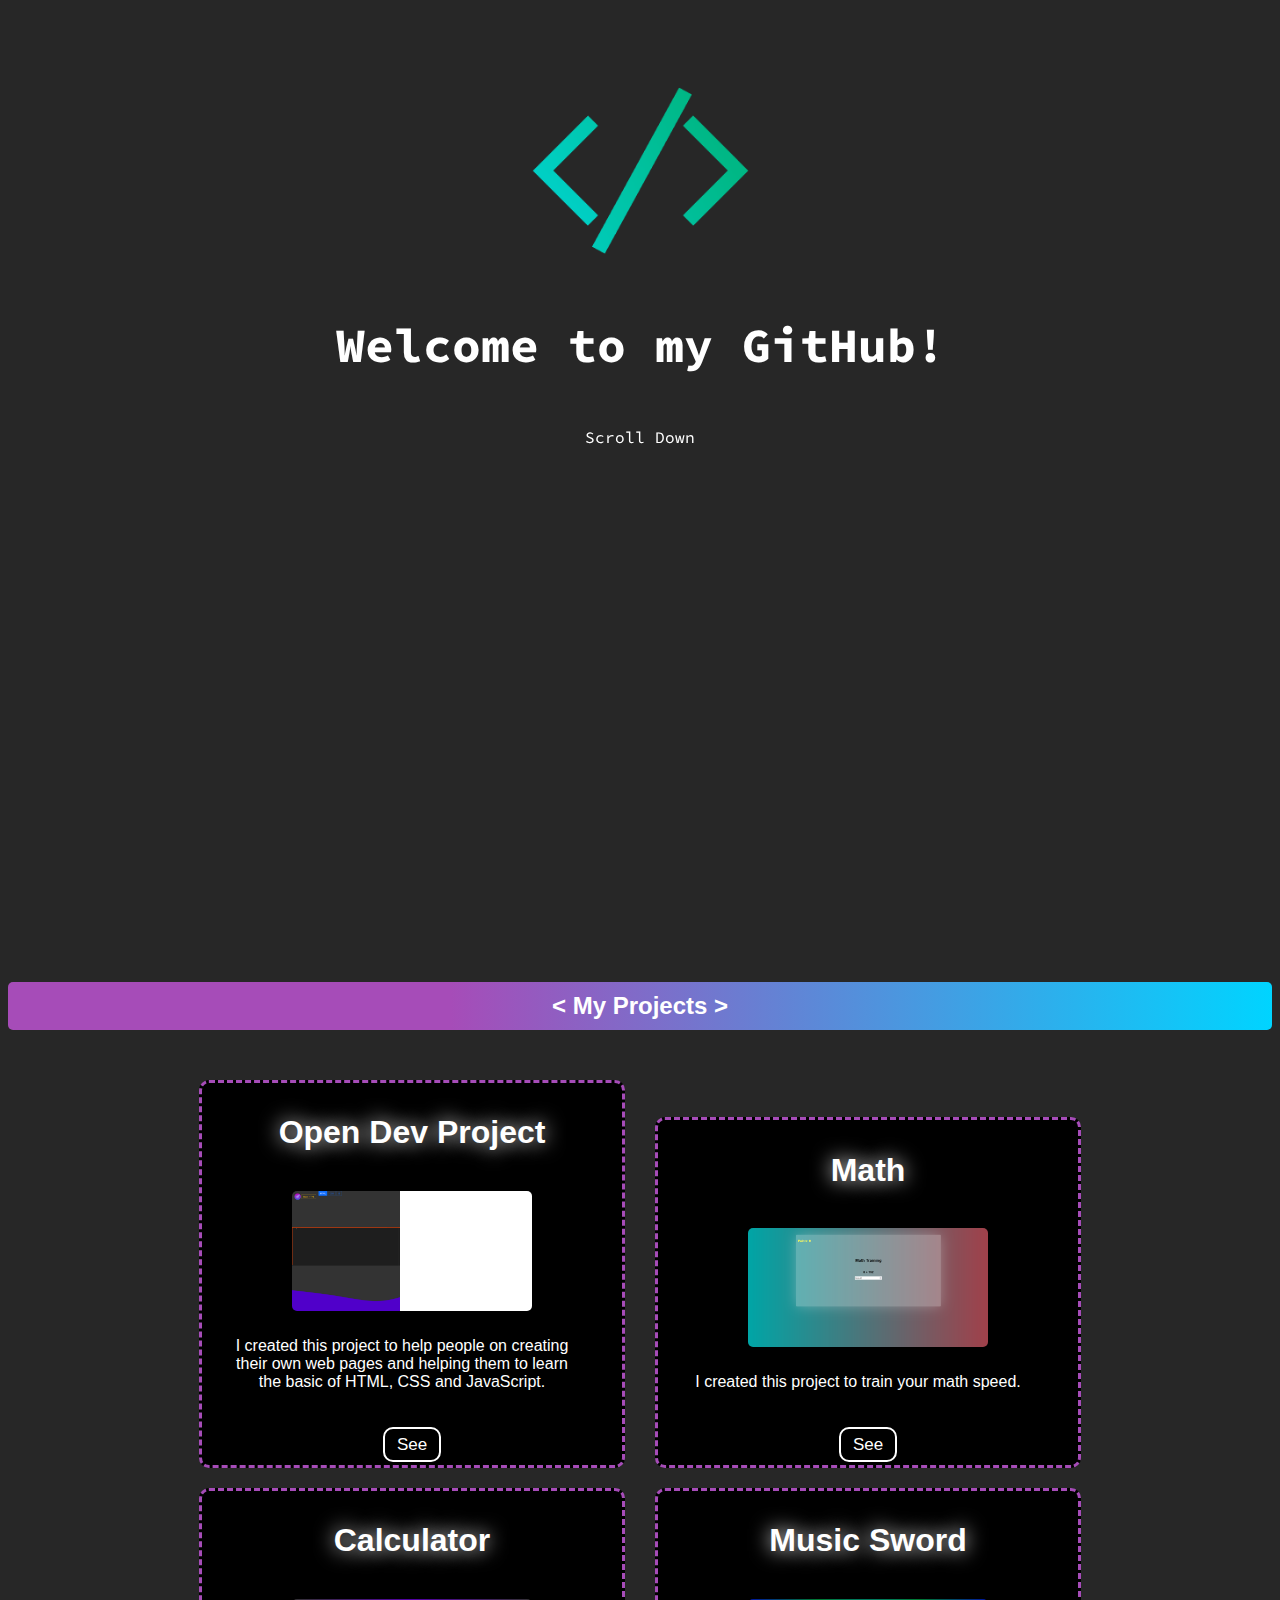
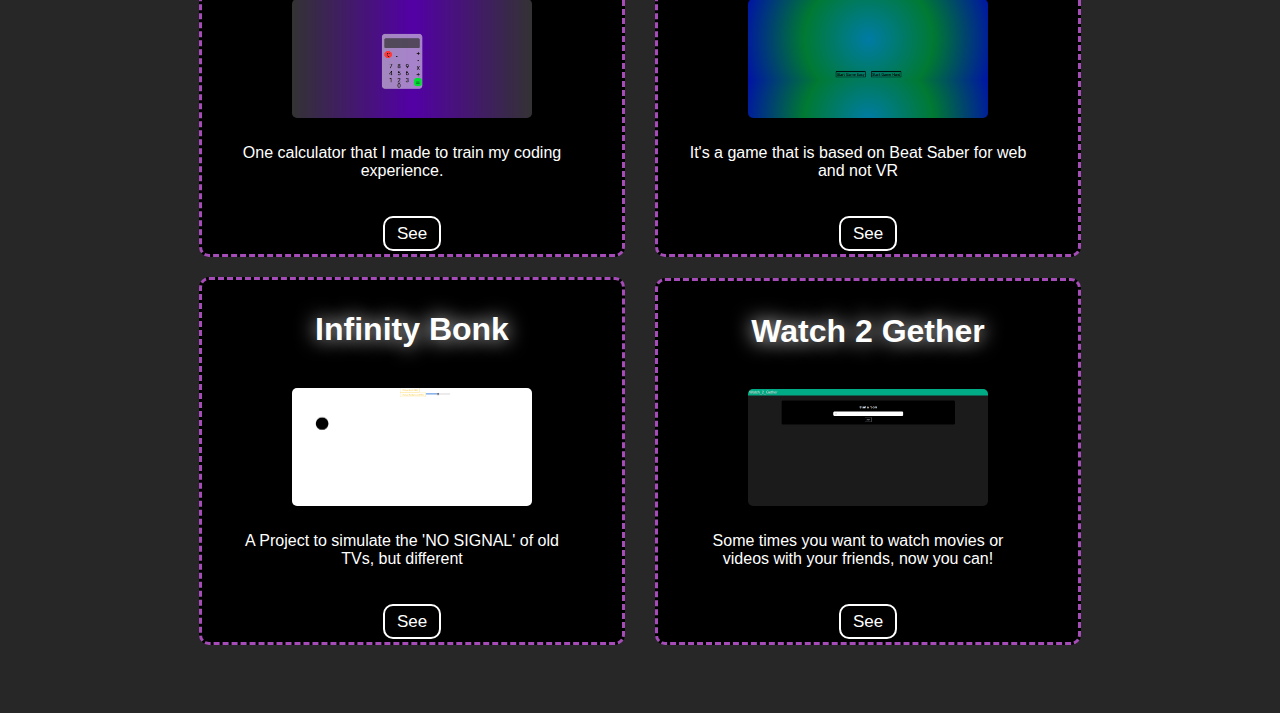
<file: index.html>
<head>
  <link rel="preconnect" href="https://fonts.googleapis.com">
  <link rel="preconnect" href="https://fonts.gstatic.com" crossorigin>
  <link href="https://fonts.googleapis.com/css2?family=Source+Code+Pro:ital,wght@0,200..900;1,200..900&display=swap" rel="stylesheet">
  <link href="https://unpkg.com/aos@2.3.1/dist/aos.css" rel="stylesheet">
  <title>Welcome!</title>
  <link rel="shortcut icon" type="image/png" href="favicon.png">
  <link rel="stylesheet" href="style.css">
</head>
<body>
  <div class="welcome-div" data-aos="zoom-in-down" data-aos-duration="1000">
    <img src="favicon.png" class="mainImage">
    <h1 class="welcome">Welcome to my GitHub!</h1>
    <br>
    <span class="scrollDownTextSpan">Scroll Down</span>
    </div>
    <br>
    <h2 class="title-my-projects" id="title-my-projects">< My Projects ></h2>
    <br>
    <div class="project">
      <h1>Open Dev Project</h1>
      <br>
      <img src="open-dev/thumb.png">
      <br>
      <p>I created this project to help people on creating their own web pages and helping them to learn the basic of HTML, CSS and JavaScript.</p>
      <br>
      <a class="projectButton" href="/open-dev" target="_blank">See</a>
    </div>
    <div class="project">
      <h1>Math</h1>
      <br>
      <img src="math/thumb.png">
      <br>
      <p>I created this project to train your math speed.</p>
      <br>
      <a class="projectButton" href="/math" target="_blank">See</a>
    </div>
    <div class="project">
      <h1>Calculator</h1>
      <br>
      <img src="calculator/thumb.png">
      <br>
      <p>One calculator that I made to train my coding experience.</p>
      <br>
      <a class="projectButton" href="/calculator" target="_blank">See</a>
    </div>
    <div class="project">
      <h1>Music Sword</h1>
      <br>
      <img src="musicsword/thumb.png">
      <br>
      <p>It's a game that is based on Beat Saber for web and not VR</p>
      <br>
      <a class="projectButton" href="/musicsword" target="_blank">See</a>
    </div>
    <div class="project">
      <h1>Infinity Bonk</h1>
      <br>
      <img src="infinitybonk/thumb.png">
      <br>
      <p>A Project to simulate the 'NO SIGNAL' of old TVs, but different</p>
      <br>
      <a class="projectButton" href="/infinitybonk" target="_blank">See</a>
    </div>
    <div class="project">
      <h1>Watch 2 Gether</h1>
      <br>
      <img src="watch2gether/thumb.png">
      <br>
      <p>Some times you want to watch movies or videos with your friends, now you can!</p>
      <br>
      <a class="projectButton" href="https://github.com/capelosini/Watch2Gether" target="_blank">See</a>
    </div>
  </div>
  <script src="https://code.jquery.com/jquery-3.6.2.min.js" integrity="sha256-2krYZKh//PcchRtd+H+VyyQoZ/e3EcrkxhM8ycwASPA=" crossorigin="anonymous"></script>
  <script src="https://unpkg.com/aos@2.3.1/dist/aos.js"></script>
  <script src="script.js"></script>
</body>
</file>
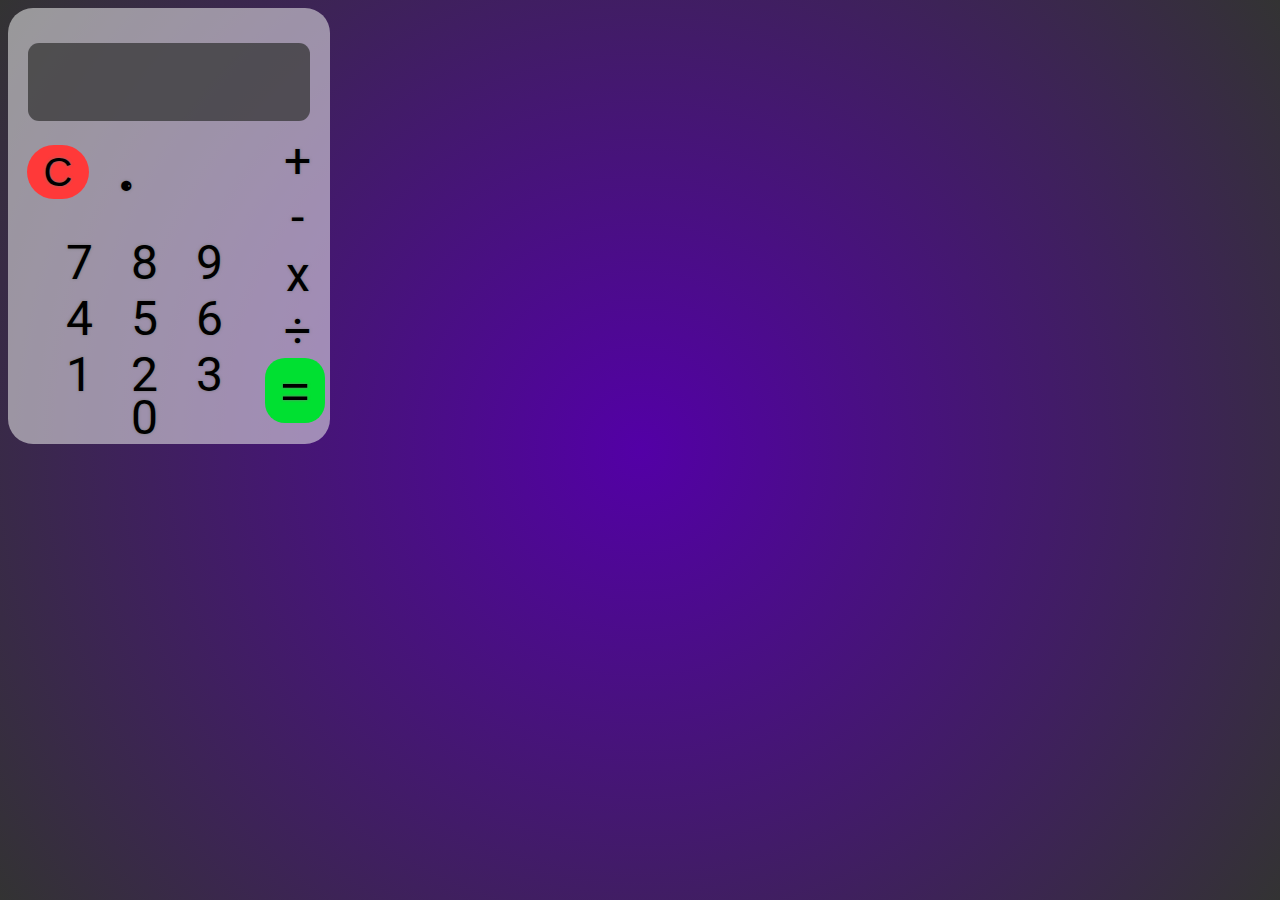
<file: calculator/index.html>
<head>
  <title>Simple Calculator</title>
  <meta charset="UTF-8">
  <meta name="viewport" content="width=device-width, initial-scale=1.0">
  <meta http-equiv="X-UA-Compatible" content="ie=edge">
  <link href="css/styles.css" rel="stylesheet">
  <link href="https://fonts.googleapis.com/css?family=Roboto&display=swap" rel="stylesheet">
  <link rel="shortcut icon" type="image/png" href="../favicon.png"/>
</head> 
<body>
  <div class=e16_0 id="calculator">
    <div  class="e1_2" id="calcBody"></div>
    <button class="e1_00 button" tabindex="-1">0</button>
    <button  class="e1_3 button" tabindex="-1">1</button>
    <button  class="e1_11 button" tabindex="-1">9</button>
    <button  class="e1_15 button" tabindex="-1">x</button>
    <button  class="e18_5 button" tabindex="-1">÷</button>
    <button  class="e18_6 button" tabindex="-1">⚈️</button>
    <button  class="e1_14 button" tabindex="-1">-</button>
    <button  class="e1_13 button" tabindex="-1">+</button>
    <button  class="e1_10 button" tabindex="-1">8</button>
    <button  class="e1_9 button" tabindex="-1">7</button>
    <button  class="e1_8 button" tabindex="-1">6</button>
    <button  class="e1_7 button" tabindex="-1">5</button>
    <button  class="e1_6 button" tabindex="-1">4</button>
    <button  class="e1_5 button" tabindex="-1">3</button>
    <button  class="e1_4 button" tabindex="-1">2</button>
    <div  class="e1_12"> <input class="display" id="display" disabled="disabled"> </div>
    <button  class="e6_11 button" tabindex="-1">=</button>
    <button  class="e18_3 button" tabindex="-1">C</button>
  </div>
  <script src="js/script.js"></script>
</body>
</file>
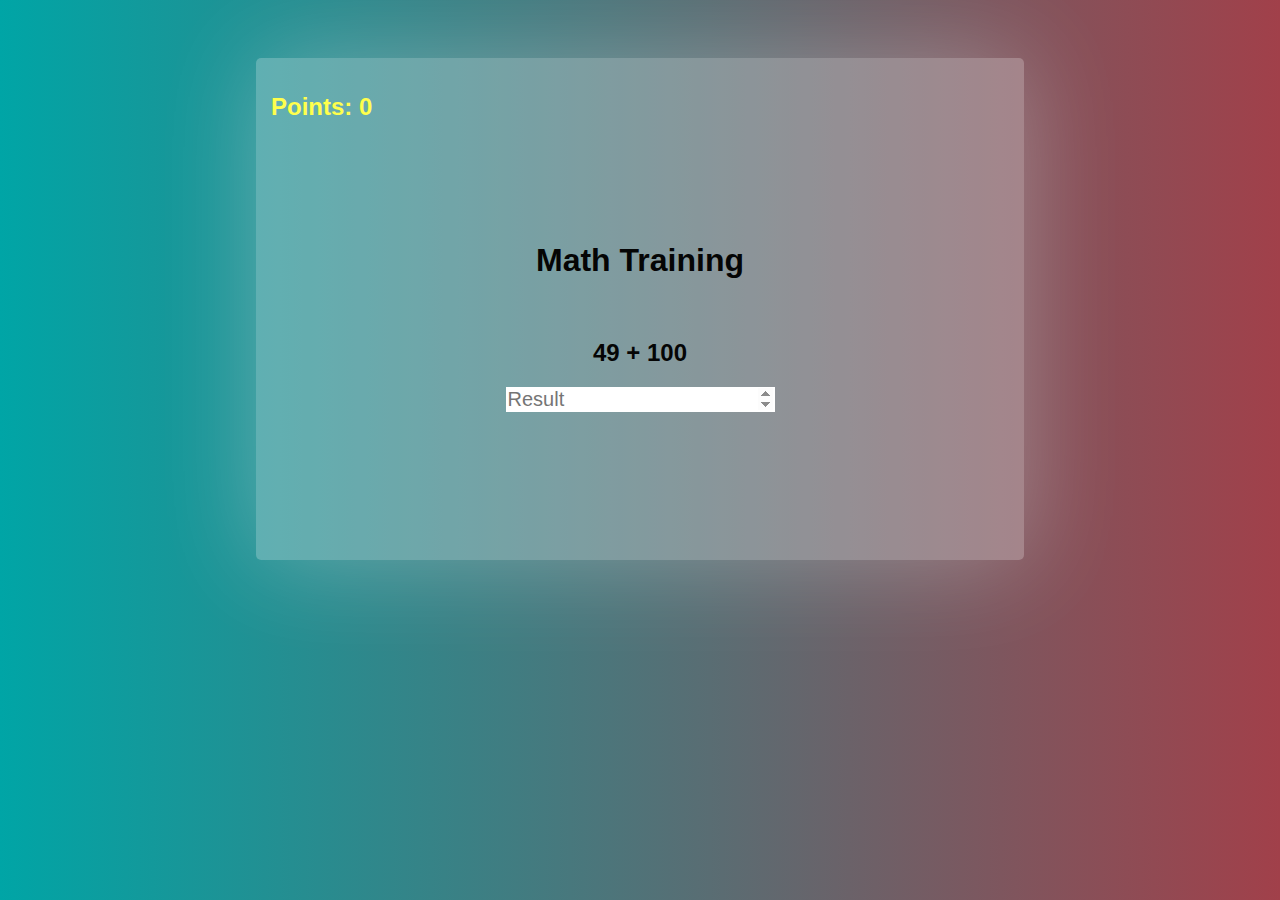
<file: math/index.html>
<head>
    <title>Math Training</title>
    <link rel="stylesheet" href="css/style.css">
    <link rel="shortcut icon" type="image/png" href="../favicon.png"/>
</head>
<body>
    <div class="gameGroup">
        <h2 class="Points" id="Points"></h2>
        <h1 class="content">Math Training</h1>
        <br>
        <h2 id="Display" class="content"></h2>
        <input type="number" placeholder="Result" id="Answer" class="Answer">
        <h2 id="gameResult" class="content"></h2>
    </div>
    <script src="js/script.js"></script>
</body>
</file>
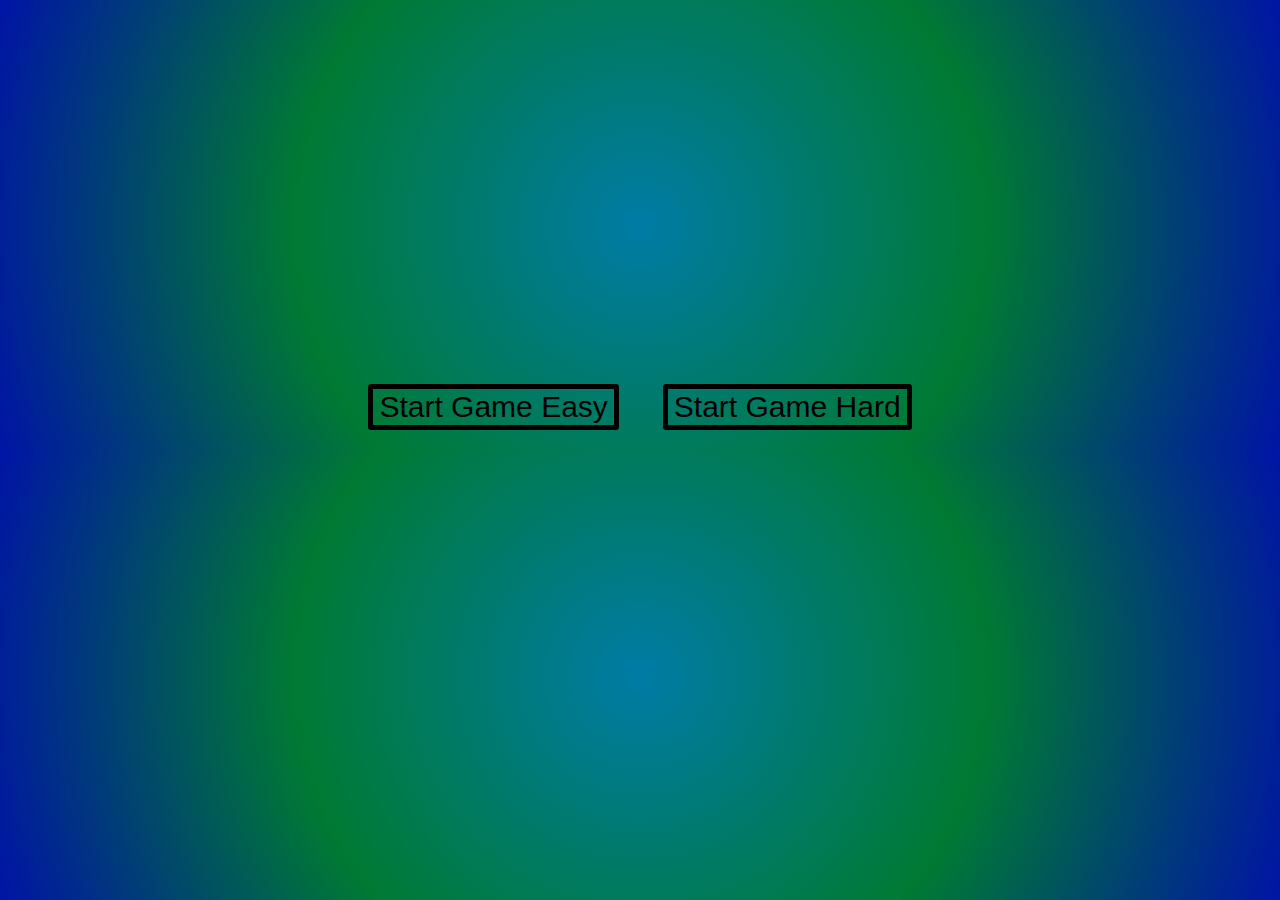
<file: musicsword/index.html>
<!DOCTYPE html>
<html lang="en">
<head>
    <meta charset="UTF-8">
    <meta http-equiv="X-UA-Compatible" content="IE=edge">
    <meta name="viewport" content="width=device-width, initial-scale=1.0">
    <link rel="shortcut icon" type="image/png" href="../favicon.png">
    <title>MusicSword</title>
    <script src="three.min.js"></script>
</head>
<body style="margin: 0; text-align: center; background: radial-gradient(circle, rgba(2,0,36,1) 0%, rgba(0,123,166,1) 0%, rgba(0,122,51,1) 51%, rgba(0,20,166,1) 100%);">
    <h1 id="Points" style="position: absolute; top: 0; left: 0; font-family: arial; font-size: 40px; color: white;"></h1>
    <button id="startButtonEasy" onclick="game(0.00001)" style="border: solid 5px black; border-radius: 3px; font-size: 30px; margin-top: 30%;">Start Game Easy</button>
    <button id="startButtonHard" onclick="game(0.0001)" style="border: solid 5px black; border-radius: 3px; font-size: 30px; margin-top: 30%;">Start Game Hard</button>
    <style>
        button{
            margin: 20px;
            background-color: rgba(0, 0, 0, 0);
            transition: 0.5s;
        }
        button:hover{
            background-color: black;
            color: white;
            transition-duration: 0.4s;
        }
    </style>
    <script>
        function game(difficult){
            document.body.style.cursor = "none";
            document.getElementById("startButtonEasy").style.visibility = "hidden";
            document.getElementById("startButtonEasy").style.position = "absolute";
            document.getElementById("startButtonHard").style.visibility = "hidden";
            document.getElementById("startButtonHard").style.position = "absolute";
            var points = 0;
            var cubeSpeed = 0.2;
            const boop = new Audio("Boop.mp3")
            const music = new Audio("Wait-For-Me.mp3");
            music.volume = 0.2;
            music.play();
            const pointValue = 15;
            const pointsLabel = document.getElementById("Points");
            const scene = new THREE.Scene({color: 0xfff});

            // load a texture, set wrap mode to repeat
            const texture = new THREE.TextureLoader().load( "room.jpg" );
            texture.wrapS = THREE.RepeatWrapping;
            texture.wrapT = THREE.RepeatWrapping;
            texture.repeat.set( 1, 1 );

            scene.background = texture;

            const camera = new THREE.PerspectiveCamera( 75, window.innerWidth / window.innerHeight, 0.1, 1000 );
        
            const hlight = new THREE.AmbientLight(0x404040,100);
            scene.add(hlight);
            hlight.position.y = 100;

            const geometrycube = new THREE.BoxGeometry(0.2, 0.2);
            const materialcube = new THREE.MeshBasicMaterial( { color: 0xff0000 } )
            const cube = new THREE.Mesh(geometrycube,materialcube)
            scene.add(cube)

            const geometry = new THREE.CylinderGeometry( 0.1, 0.1, 5, 30 );
            const material = new THREE.MeshBasicMaterial( { color: 0x00ff00 } );
            const sword = new THREE.Mesh( geometry, material );
            scene.add( sword );

            sword.position.z = 25

            camera.position.z = 30;

            const renderer = new THREE.WebGLRenderer();
            renderer.setSize( window.innerWidth, window.innerHeight );
            document.body.appendChild( renderer.domElement );
                
            addEventListener("mousemove", () => {

                sword.position.x = (event.pageX / 100) - 5;
                sword.position.y = ((event.pageY - event.pageY * 2) / 100) + 5;

                sword.rotation.x = (event.pageY - event.pageY * 2) / 400;
                if (event.pageX >= 300 && event.pageX <= 600){
                    sword.rotation.z = (event.pageX - event.pageX * 2) / 150;
                }

                renderer.render(scene,camera)
            });
            function cubeAnimation() {
                requestAnimationFrame( cubeAnimation );
                cubeSpeed = cubeSpeed + difficult
                cube.position.z = cube.position.z + cubeSpeed;

                if (cube.position.z >= 27){
                    points = points - pointValue;
                    pointsLabel.innerText = "Points: " + points;
                    cube.position.z = 10;
                    cube.position.x = Math.floor(Math.random() * window.innerWidth / 300) - 2;
                    cube.position.y = Math.floor(Math.random() * window.innerHeight / 300) - 1;
                } else if(cube.position.z >= 24 && cube.position.z <= 26 && cube.position.x >= sword.position.x - 0.4 && cube.position.x <= sword.position.x + 0.4 && cube.position.y >= sword.position.y - 5 && cube.position.y <= sword.position.y + 5){
                    points = points + pointValue;
                    pointsLabel.innerText = "Points: " + points;
                    boop.play();
                    cube.position.z = 10;
                    cube.position.x = Math.floor(Math.random() * window.innerWidth / 300) - 2;
                    cube.position.y = Math.floor(Math.random() * window.innerHeight / 300) - 1;
                }
                renderer.render( scene, camera );
            }
            cubeAnimation();
        };
    </script>
</body>
</html>
</file>
<file: style.css>
/* The dev said welcome! */

body{
	padding-bottom: 50px;
    background-color: #272727;
    color: #fff;
    font-family: "Source Code Pro", serif;
    text-align: center;
}

.mainImage{
    display: block;
    margin-left: auto;
    margin-right: auto;
    width: 225px;
    height: 225px;
}

.scrollDownTextSpan{
    text-align: center;
    margin: auto;
    display: block;
}

.welcome-div{
	height: 100%;
    padding: 50px;
}

.welcome{
    text-align: center;
    font-size: 300%;
}

.scroll-down{
	display: block;
    margin-left: auto;
    margin-right: auto;
    width: 10%;
}

.title-my-projects{
    padding-left: 15%;
    background: linear-gradient(90deg, rgba(166,76,184,1) 35%, rgba(0,212,255,1) 100%);
    color: #fff;
    padding: 10px;
    border-radius: 5px;
    font-family: arial;
}

.project{
    border-radius: 10px;
    padding: 10px;
    border-color: rgba(166,76,184,1);
    border-style: dashed;
	border-width: 3px;
    color: #fff;
    background-color: black;
    text-align: center;
    width: 400px;
    display: inline-block;
    font-family: arial;
    box-shadow: 1px, 1px, 1px, #444;
	transition-duration: 1s;
    margin: 10px;
}

.project:hover{
    transition-duration: 0.5s;
    border-style: solid;
	border-width: 5px;
}

.project h1{
    text-shadow: #fff 0px 0px 20px;
}

.projectButton{
    border-radius: 10px;
    border: solid #fff 2px;
    background: linear-gradient(35deg, rgba(166,76,184,1) 35%, rgba(0,212,255,1) 100%);
    background-repeat: no-repeat;
    background-size: 0% 100%;
    font-size: 17px;
    transition-timing-function: ease-in;
    color: #fff;
    outline: none;
    transition-duration: 700ms;
    padding: 6px 12px;
    margin: 15px;
    text-decoration: none;
}

.projectButton:hover{
    border: solid #222 2px;
    transition-duration: 0.5s;
    background-size: 100% 100%;
    color: #222;
}

.project img{
    transition-duration: 1s;
    width: 60%;
    border-radius: 5px;
}
.project img:hover{
    transition-duration: 0.5s;
    width: 65%;
}
.project p{
    padding: 10px 20px;
    width: 85%;
}
</file>
<file: calculator/css/styles.css>
body{
	background: rgb(2,0,36);
	background: radial-gradient(circle, rgba(2,0,36,1) 0%, rgba(83,0,166,1) 0%, rgba(51,51,51,1) 100%);
}

.e16_0 { 
	overflow:hidden;
}
.e16_0 { 
	width:322px;
	height:436px;
	position:absolute;
}
.e1_2 { 
	background-color:rgba(232.68750607967377, 232.68750607967377, 232.68750607967377, 0.5600000023841858);
	width:322px;
	height:436px;
	top:0px;
	border-top-left-radius:25px;
	border-top-right-radius:25px;
	border-bottom-left-radius:25px;
	border-bottom-right-radius:25px;
}
.display { 
	background-color:rgba(0, 0, 0, 0);
	padding-left: 10px;
	color: white;
	left:0px;
	top:0px;
	width:100%;
	height:100%;
	border: none;
	outline: none;
	font-size: 40px;
}
.e1_00{
	color:rgba(0, 0, 0, 1);
	background-color: rgba(0, 0, 0, 0);
	border: none;
	width:65px;
	height:56px;
	position:absolute;
	left:104px;
	top:380px;
	font-family:Roboto;
	text-align:center;
	font-size:48px;
	letter-spacing:0;
}
.e1_3 { 
	color:rgba(0, 0, 0, 1);
	background-color: rgba(0, 0, 0, 0);
	border: none;
	width:65px;
	height:56px;
	position:absolute;
	left:39px;
	top:337px;
	font-family:Roboto;
	text-align:center;
	font-size:48px;
	letter-spacing:0;
}
.e1_11 { 
	color:rgba(0, 0, 0, 1);
	background-color: rgba(0, 0, 0, 0);
	border: none;
	width:65px;
	height:56px;
	position:absolute;
	left:169px;
	top:225px;
	font-family:Roboto;
	text-align:center;
	font-size:48px;
	letter-spacing:0;
}
.e1_15 { 
	color:rgba(0, 0, 0, 1);
	background-color: rgba(0, 0, 0, 0);
	border: none;
	width:65px;
	height:56px;
	position:absolute;
	left:257px;
	top:237px;
	font-family:Roboto;
	text-align:center;
	font-size:48px;
	letter-spacing:0;
}
.e18_5 { 
	color:rgba(0, 0, 0, 1);
	background-color: rgba(0, 0, 0, 0);
	border: none;
	width:65px;
	height:56px;
	position:absolute;
	left:257px;
	top:293px;
	font-family:Roboto;
	text-align:center;
	font-size:48px;
	letter-spacing:0;
}
.e18_6 { 
	color:rgba(0, 0, 0, 1);
	background-color: rgba(0, 0, 0, 0);
	border: none;
	width:65px;
	height:56px;
	position:absolute;
	left:86px;
	top:150px;
	font-family:Roboto;
	text-align:center;
	font-size:14px;
	letter-spacing:0;
}
.e1_14 { 
	color:rgba(0, 0, 0, 1);
	background-color: rgba(0, 0, 0, 0);
	border: none;
	width:65px;
	height:56px;
	position:absolute;
	left:257px;
	top:180px;
	font-family:Roboto;
	text-align:center;
	font-size:48px;
	letter-spacing:0;
}
.e1_13 { 
	color:rgba(0, 0, 0, 1);
	background-color: rgba(0, 0, 0, 0);
	border: none;
	width:65px;
	height:56px;
	position:absolute;
	left:257px;
	top:123px;
	font-family:Roboto;
	text-align:center;
	font-size:48px;
	letter-spacing:0;
}
.e1_10 { 
	color:rgba(0, 0, 0, 1);
	background-color: rgba(0, 0, 0, 0);
	border: none;
	width:65px;
	height:56px;
	position:absolute;
	left:104px;
	top:225px;
	font-family:Roboto;
	text-align:center;
	font-size:48px;
	letter-spacing:0;
}
.e1_9 { 
	color:rgba(0, 0, 0, 1);
	background-color: rgba(0, 0, 0, 0);
	border: none;
	width:65px;
	height:56px;
	position:absolute;
	left:39px;
	top:225px;
	font-family:Roboto;
	text-align:center;
	font-size:48px;
	letter-spacing:0;
}
.e1_8 { 
	color:rgba(0, 0, 0, 1);
	background-color: rgba(0, 0, 0, 0);
	border: none;
	width:65px;
	height:56px;
	position:absolute;
	left:169px;
	top:281px;
	font-family:Roboto;
	text-align:center;
	font-size:48px;
	letter-spacing:0;
}
.e1_7 { 
	color:rgba(0, 0, 0, 1);
	background-color: rgba(0, 0, 0, 0);
	border: none;
	width:65px;
	height:56px;
	position:absolute;
	left:104px;
	top:281px;
	font-family:Roboto;
	text-align:center;
	font-size:48px;
	letter-spacing:0;
}
.e1_6 { 
	color:rgba(0, 0, 0, 1);
	background-color: rgba(0, 0, 0, 0);
	border: none;
	width:65px;
	height:56px;
	position:absolute;
	left:39px;
	top:281px;
	font-family:Roboto;
	text-align:center;
	font-size:48px;
	letter-spacing:0;
}
.e1_5 { 
	color:rgba(0, 0, 0, 1);
	background-color: rgba(0, 0, 0, 0);
	border: none;
	width:65px;
	height:56px;
	position:absolute;
	left:169px;
	top:337px;
	font-family:Roboto;
	text-align:center;
	font-size:48px;
	letter-spacing:0;
}
.e1_4 { 
	color:rgba(0, 0, 0, 1);
	background-color: rgba(0, 0, 0, 0);
	border: none;
	width:65px;
	height:56px;
	position:absolute;
	left:104px;
	top:337px;
	font-family:Roboto;
	text-align:center;
	font-size:48px;
	letter-spacing:0;
}
.e1_12 { 
	background-color:rgba(47.8125, 47.8125, 47.8125, 0.7099999785423279);
	width:282px;
	height:78px;
	position:absolute;
	left:20px;
	top:35px;
	border-top-left-radius:11px;
	border-top-right-radius:11px;
	border-bottom-left-radius:11px;
	border-bottom-right-radius:11px;
}
.e6_11 { 
	background-color:rgba(0, 224.18749898672104, 49.32125464081764, 1);
	border: none;
	width:60px;
	height:65px;
	position:absolute;
	left:257px;
	top:350px;
	border-top-left-radius:20px;
	border-top-right-radius:20px;
	border-bottom-left-radius:20px;
	border-bottom-right-radius:20px;
	font-size: 50px;
}
.e18_3 { 
	background-color:rgba(255, 57.37500607967377, 57.37500607967377, 1);
	border: none;
	width:62px;
	height:54px;
	position:absolute;
	left:19px;
	top:137px;
	border-top-left-radius:34px;
	border-top-right-radius:34px;
	border-bottom-left-radius:34px;
	border-bottom-right-radius:34px;
	font-size: 40px;
}
.button{
	text-shadow: 0px 0px 3px rgb(119, 119, 119);
}
.button:hover{
	transition-duration: 0.3s;
	color: hsl(29, 100%, 50%);
}
</file>
<file: math/css/style.css>
body{
    padding-top: 50px;
    text-align: center;
    font-family: arial;
    color: hsl(0, 0%, 2%);
    background: rgb(2,0,36);
    background: linear-gradient(90deg, rgba(2,0,36,1) 0%, rgba(0,165,166,1) 0%, rgba(161,64,74,1) 100%);
    /*background: rgb(2,0,36);*/
    /*background: linear-gradient(90deg, rgba(2,0,36,1) 0%, rgba(121,9,113,1) 39%, rgba(255,0,26,1) 99%);*/
}

h1{
    padding-top: 100px;
}

.Points{
    text-align: left;
    padding-left: 15px;
    padding-top: 15px;
    color: hsl(60, 100%, 65%);
}

.Answer{
    border: none;
    outline: none;
    font-size: 20px;
}

.gameGroup{
    position: absolute;
    background-color: hsla(0, 0%, 100%, 0.288);
    padding-bottom: 10%;
    width: 60%;
    height: auto;
    left: 20%;
    border-radius: 5px;
    border: none;
    box-shadow: 0px 0px 100px hsla(0, 0%, 100%, 0.288);
}
</file>
